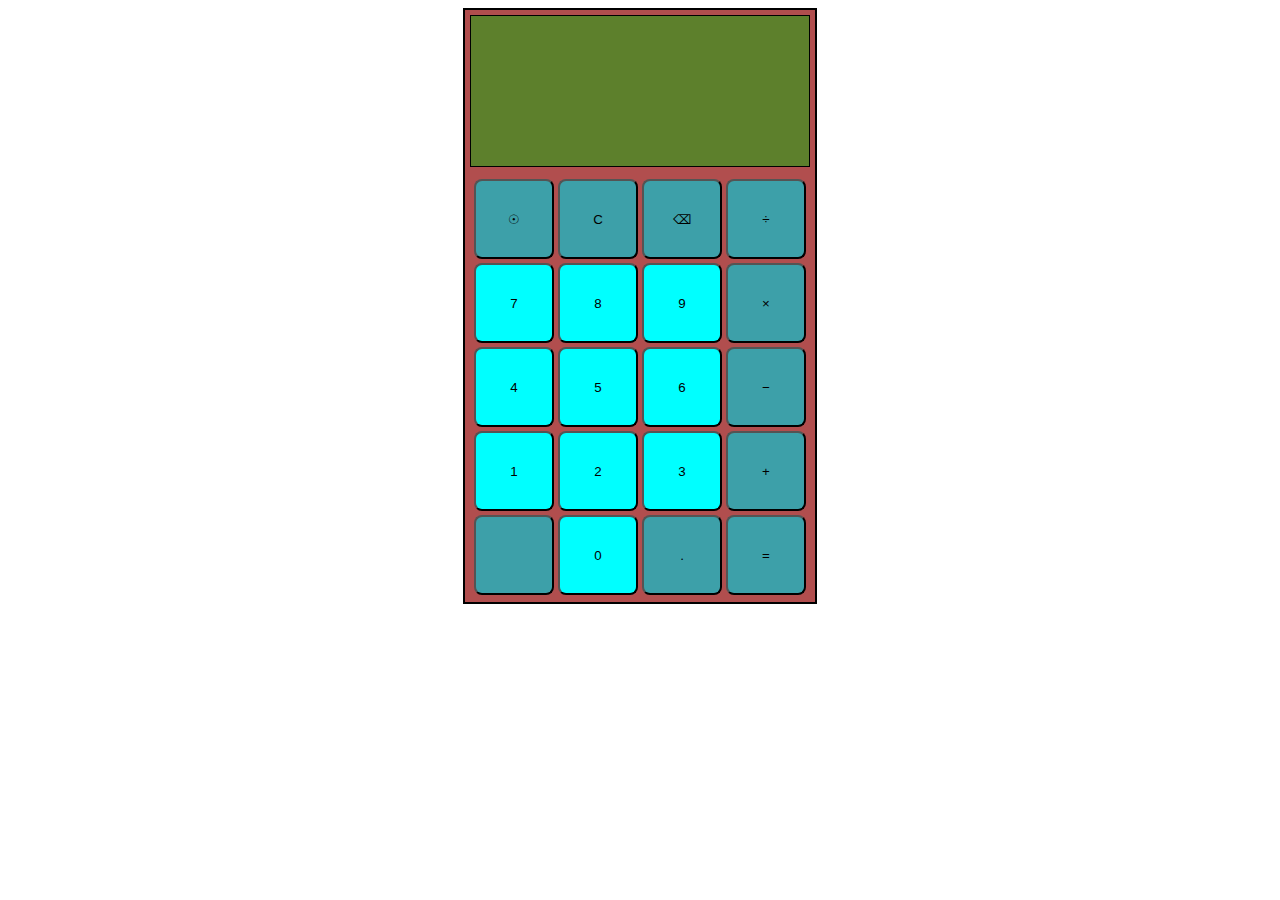
<file: calculator-online/index.html>
<!DOCTYPE html>
<html lang="en">
<head>
    <meta charset="UTF-8">
    <meta http-equiv="X-UA-Compatible" content="IE=edge">
    <meta name="viewport" content="width=device-width, initial-scale=1.0">
    <link rel="stylesheet" href="styles.css">
    <title>Calculator</title>
</head>
<body>
    <div class="calculator">
        <div class="output">
          <div class="up"></div>
          <div class="down"></div>
        </div>
        <div class="input">
            <button type="button" class="btn btn-power">&#9737</button>
            <button type="button" class="btn btn-clear">C</button>
            <button type="button" class="btn btn-delete">&#x232B</button>
            <button type="button" class="btn btn-operation">&#247</button>

            <button type="button" class="btn btn-number">7</button>
            <button type="button" class="btn btn-number">8</button>
            <button type="button" class="btn btn-number">9</button>
            <button type="button" class="btn btn-operation">&#215</button>

            <button type="button" class="btn btn-number">4</button>
            <button type="button" class="btn btn-number">5</button>
            <button type="button" class="btn btn-number">6</button>
            <button type="button" class="btn btn-operation">&#8722;</button>

            <button type="button" class="btn btn-number">1</button>
            <button type="button" class="btn btn-number">2</button>    
            <button type="button" class="btn btn-number">3</button>
            <button type="button" class="btn btn-operation">&#43</button>

            <button type="button" class="btn btn-empty"></button>
            <button type="button" class="btn btn-number">0</button>    
            <button type="button" class="btn btn-point">.</button>
            <button type="button" class="btn btn-operate">&#61</button>
        </div>
    </div>
    <script>

        /***    Operation Functions ***/
        function add(a,b){
          return a+b;
        }
        function subtract(a,b){
          return a-b;
        }
        function multiply(a,b){
          return a*b;
        }
        function divide(a,b){
          if(b === 0)return "Nice try!";
          return a/b;
        }
        function operate(operator, a, b){
          switch(operator){
            case '+':
              return add(a,b);
            case '−':
              return subtract(a,b);
            case '×':
              return multiply(a,b);
            case '÷':
              return divide(a,b);
            default:
              break;
          }
        }
        /***    Calculator State    ***/
        let displayValue = 0;
        let selectingFirstNumber = true;
        const greetMessage = "Hello there :)";
        const speed = 50;
        let operation;
        let numberA;
        let numberB;
        let power = false;
        const output = document.querySelector('.down');
        const addInfo = document.querySelector('.up');

        function resetCalculator(){
          displayValue = 0;
          selectingFirstNumber = true;
          numberA = 0;
          numberB = 0;
          updateOuputValue();
        }
        function deleteDigit(){
          displayValue = Math.floor(displayValue / 10);
          updateOuputValue();
        }
        function handleNumberClick(e){
            const button = e.currentTarget;
            displayValue = displayValue*10 + parseInt(button.textContent);
            updateOuputValue();
        }
        function handleOperationClick(e){
            const button = e.currentTarget;
            if(selectingFirstNumber){
                //Save current number
                numberA = displayValue;
                //Update calculator state for new number
                displayValue = 0;
                selectingFirstNumber = false;
                //Save selected operation
                operation = button.textContent;
            }else{
                numberB = displayValue;
                numberA = operate(operation,numberA,numberB);
                numberB = 0;
                displayValue = 0;
                operation = button.textContent;
            }
            updateOuputValue();
        }
        function handleOperation(){
            if(selectingFirstNumber === true) return;
            //Save new number
            numberB = displayValue;
            //Calculate result
            const result = operate(operation,numberA,numberB);
            //Update calculator state
            displayValue = result;
            output.textContent = displayValue;
            addInfo.textContent = numberA + ' ' + operation + ' ' + numberB;

            selectingFirstNumber = true;
            numberA = 0;
            numberB = 0;
        }
        function updateOuputValue(){
            if(power === false) {
              output.textContent = "";
              addInfo.textContent = "";
            }else{
              output.textContent = displayValue;
              if(selectingFirstNumber === false){
                addInfo.textContent = numberA + ' ' + operation;
              }else{
                addInfo.textContent = '';
              }
            }
        }

        /***    Button Events   ***/
        const buttonsWithNumbers = document.querySelectorAll('.btn-number');
        const buttonsWithOperations = document.querySelectorAll('.btn-operation');
        const buttonEquals = document.querySelector('.btn-operate');
        const buttonClear = document.querySelector('.btn-clear');
        const buttonDelete = document.querySelector('.btn-delete');
        const buttonPower = document.querySelector('.btn-power');

        //Give behavior to all numbered buttons
        function turnCalculatorOn(){
          resetCalculator();
          updateOuputValue();
        }
        
        buttonPower.addEventListener('click',() =>{
          if(power === false){
            power = true;
            turnCalculatorOn();
          } else if(power === true){
            power = false;
            updateOuputValue();
          }
        });
        buttonsWithNumbers.forEach(btn =>{
          btn.addEventListener('click',e => handleNumberClick(e));
        });
        buttonsWithOperations.forEach(btn => {
          btn.addEventListener('click',e => handleOperationClick(e));
        });
        buttonEquals.addEventListener('click', handleOperation);
        buttonClear.addEventListener('click', resetCalculator);
        buttonDelete.addEventListener('click',deleteDigit);

    </script>
</body>
</html>
</file>
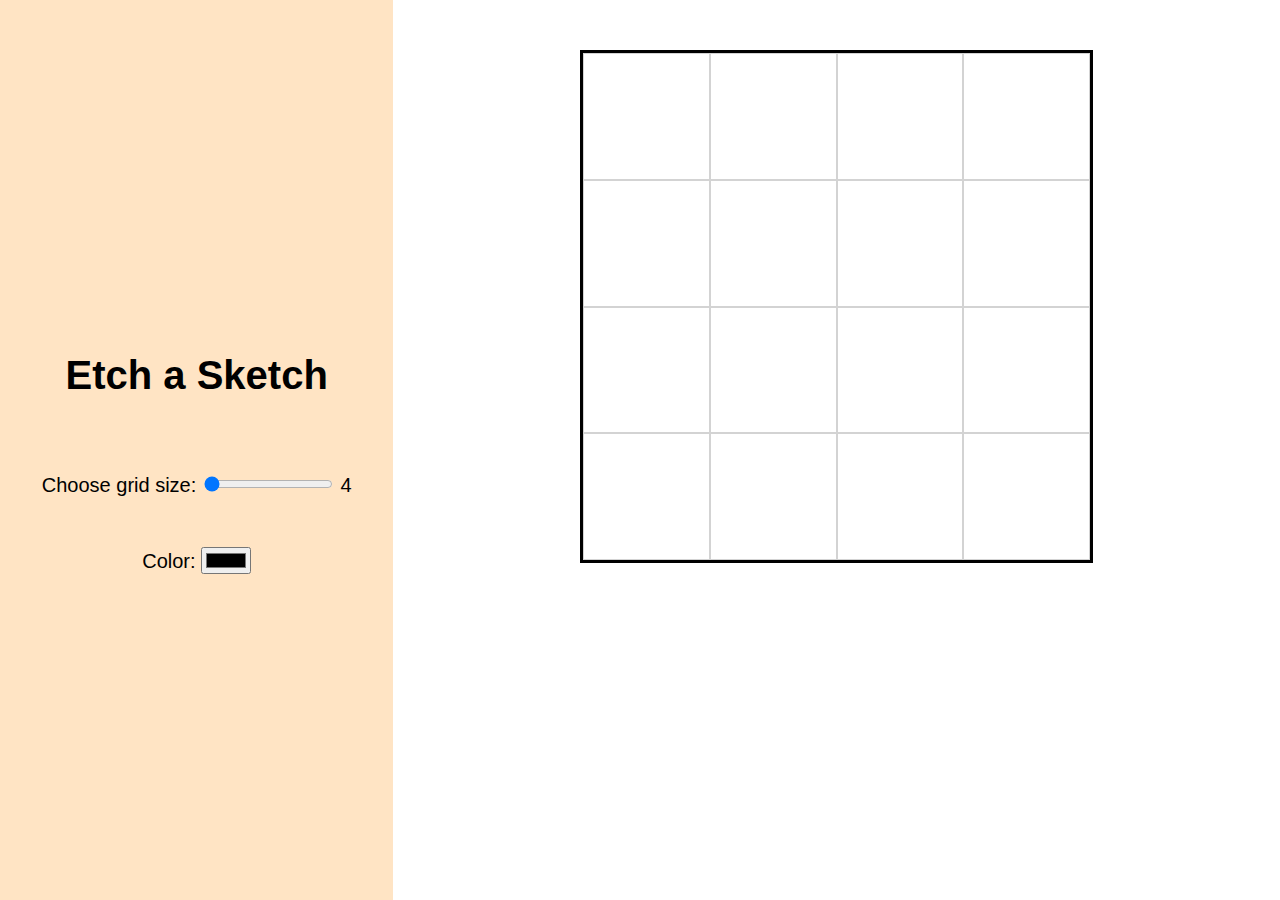
<file: paint-online/index.html>
<!DOCTYPE html>
<html lang="en">
<head>
    <meta charset="UTF-8">
    <meta http-equiv="X-UA-Compatible" content="IE=edge">
    <meta name="viewport" content="width=device-width, initial-scale=1.0">
    <link rel="stylesheet" href="style.css">
    <title>Document</title>
</head>
<body>
    <div class="grid-settings">
        <h1>Etch a Sketch</h1>
        <div class="grid-size">
            <label for="price">Choose grid size:</label>
            <input type="range" name="grid-size" id="grid-size" min="4" max="86" step="1" value="4">
            <output class="size-output" for="grid-size"></output>
        </div>
        <div class="color-picker">
            <label for="colorpicker">Color:</label>
            <input type="color" id="colorpicker" value="#000000">
        </div>
    </div>
    <div class="draw-section">
        <div class="grid">
        </div>
    </div>
    <script>
        let htmlStyles = window.getComputedStyle(document.querySelector("html"));
        let colNum = parseInt(htmlStyles.getPropertyValue("--colNum"));
        let isButtonDown = false;
        let selectedColor = '#000000';

        window.addEventListener('mouseup', () => {
            isButtonDown = false;
        })

        const grid = document.querySelector('.grid');
        const size = document.querySelector('#grid-size');
        const output = document.querySelector('.size-output');
        const color = document.querySelector('#colorpicker');

        document.documentElement.style.setProperty("--colNum", 4);
        createGrid(4)

        //Event for size update
        output.textContent = size.value;
        size.addEventListener('input', () => {
            output.textContent = size.value;
            createGrid(size.value);
            document.documentElement.style.setProperty("--colNum", size.value);
        });

        //Event for color update
        color.addEventListener('input', () => {
            selectedColor = color.value;
        });

        function createGrid(gridSize){
            grid.textContent = ''
            const numberOfSquares = gridSize * gridSize;
            
            //Create grid of divs and add necessary events
            for(let i = 0 ; i < numberOfSquares; i++){
                const square = document.createElement('div');

                square.addEventListener('mouseenter',function (e){
                    e.target.classList.toggle('hover');
                    if(isButtonDown) e.target.style['background-color'] = selectedColor
                });
                square.addEventListener('mouseleave',function (e){
                    e.target.classList.toggle('hover')
                });
                square.addEventListener('mousedown',function (e){
                    e.target.style['background-color'] = selectedColor
                    isButtonDown = true;
                })

                square.classList.add("square");
                grid.append(square);
            }
        }   

    </script>
</body>
</html>
</file>
<file: calculator-online/styles.css>
@import url('https://fonts.googleapis.com/css2?family=Rajdhani:wght@300&display=swap');

body{
    display: flex;
    align-items: center;
    justify-content: center;
}

.calculator{
    display: flex;
    flex-direction: column;
    max-width: 340px;
    gap: 10px;
    border: 2px solid black;
    padding: 5px;
    background-color: rgb(177, 78, 78);
}
.output{
    border: 1px solid black;
    height: 150px;
    display: flex;
    justify-content: space-between;
    align-items: flex-end;
    flex-direction: column;
    font-family: 'Rajdhani';
    background-color: rgb(93, 128, 44);
}
.up{
    font-size: 15px;
}
.down{
    font-size: 25px;
}
.input{
    display: flex;
    justify-content: center;
    align-items: center;
    flex-wrap: wrap;
}

button{
    height: 80px;
    width: 80px;
    margin: 2px;
    border-radius: 10%;
    background-color: aqua;
}

.btn-point,
.btn-operate,
.btn-operation,
.btn-clear,
.btn-delete,
.btn-empty,
.btn-power{
    background-color: rgb(61, 160, 169);
}
</file>
<file: paint-online/style.css>
:root {
    --colNum: 4;
  }
body{
    display: flex;
    font-family: 'Roboto', sans-serif;
    margin: 0;
    align-items: stretch;
    min-height: 100vh;
    font-size: 20px;
}
.grid-settings{
    display: flex;
    flex: 1;
    align-items: center;
    justify-content: center;
    gap: 50px;
    flex-direction: column;
    background-color: bisque;
}
.draw-section{
    display: flex;
    margin: 50px;
    flex: 2;
    align-items: flex-start;
    justify-content: center;
}

.grid{
    display: grid;
    grid-template-columns: repeat(var(--colNum),1fr);
    height: calc(40vw - 5px);
    width: calc(40vw - 5px);
    border: 3px solid black;
}
.grid .square{
    aspect-ratio: 1;
    border: 1px solid lightgrey;
}

.hover{
    background-color: rgba(241, 232, 232, 0.782);
}
.painted{
    background-color: black;
}
</file>
